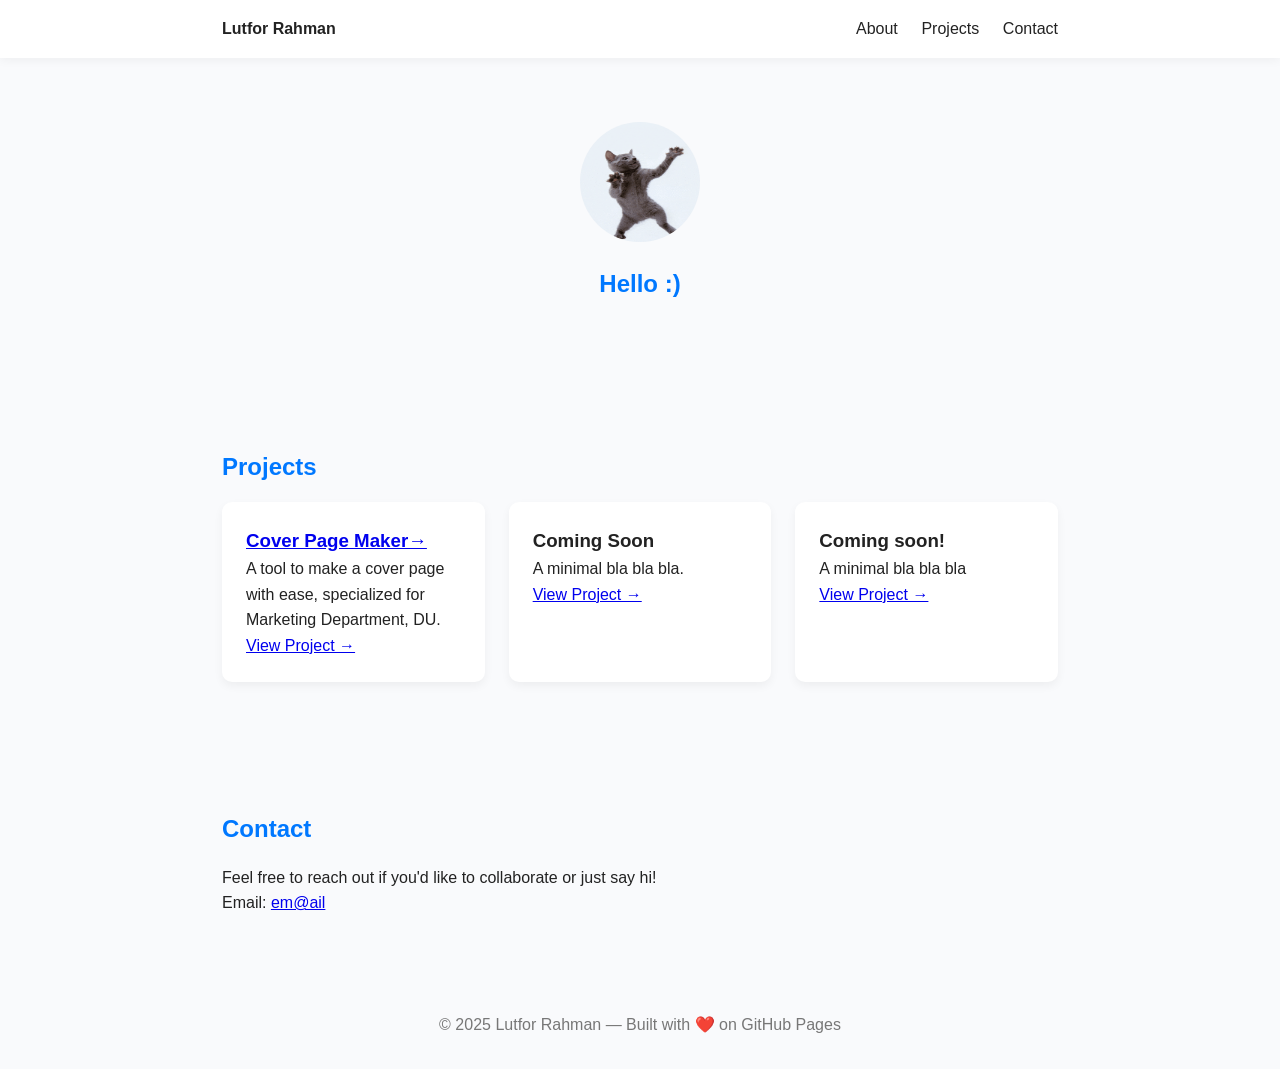
<file: index.html>
<!DOCTYPE html>
<html lang="en">
<head>
  <meta charset="UTF-8" />
  <meta name="viewport" content="width=device-width, initial-scale=1.0" />
  <title>Lutfor Rahman — Portfolio</title>
  <style>
    :root {
      --accent: #0078ff;
      --bg: #f9fafc;
      --text: #222;
      --card: #fff;
    }

    * { box-sizing: border-box; margin: 0; padding: 0; }
    body {
      font-family: "Segoe UI", Roboto, Helvetica, Arial, sans-serif;
      background: var(--bg);
      color: var(--text);
      line-height: 1.6;
    }

    header {
      background: var(--card);
      box-shadow: 0 2px 10px rgba(0,0,0,0.05);
      position: sticky;
      top: 0;
      z-index: 10;
    }
    nav {
      max-width: 900px;
      margin: auto;
      display: flex;
      justify-content: space-between;
      align-items: center;
      padding: 1rem 2rem;
    }
    nav a {
      color: var(--text);
      text-decoration: none;
      margin-left: 1.2rem;
      font-weight: 500;
    }
    nav a:hover { color: var(--accent); }

    section {
      max-width: 900px;
      margin: auto;
      padding: 4rem 2rem;
    }

    h1, h2 {
      color: var(--accent);
      margin-bottom: 1rem;
    }

    .intro {
      text-align: center;
      padding-top: 4rem;
    }
    .intro img {
      width: 120px;
      height: 120px;
      border-radius: 50%;
      margin-bottom: 1rem;
    }

    .projects {
      display: grid;
      grid-template-columns: repeat(auto-fit, minmax(250px, 1fr));
      gap: 1.5rem;
    }

    .card {
      background: var(--card);
      padding: 1.5rem;
      border-radius: 10px;
      box-shadow: 0 4px 10px rgba(0,0,0,0.05);
      transition: transform 0.2s ease, box-shadow 0.2s ease;
    }
    .card:hover {
      transform: translateY(-4px);
      box-shadow: 0 6px 14px rgba(0,0,0,0.08);
    }
    footer {
      text-align: center;
      padding: 2rem;
      color: #777;
    }

    html {
      scroll-behavior: smooth;
    }
  </style>
</head>
<body>

  <header>
    <nav>
      <div><strong>Lutfor Rahman</strong></div>
      <div>
        <a href="#about">About</a>
        <a href="#projects">Projects</a>
        <a href="#contact">Contact</a>
      </div>
    </nav>
  </header>

  <section class="intro" id="about">
    <img src="img/cat.gif" alt="Your Photo" />
    <h1>Hello :) </h1>
   
  </section>

  <section id="projects">
    <h2>Projects</h2>
    <div class="projects">
      <div class="card" >
        <h3><a href="cover-page/index.html" target="_blank">Cover Page Maker→</a></h3>
        <p>A tool to make a cover page with ease, specialized for Marketing Department, DU.</p>
        <a href="cover-page/index.html" target="_blank">View Project →</a>
      </div>
      <div class="card">
        <h3>Coming Soon</h3>
        <p>A minimal bla bla bla.</p>
        <a href="#" target="_blank">View Project →</a>
      </div>
      <div class="card">
        <h3>Coming soon!</h3>
        <p>A minimal bla bla bla</p>
        <a href="#" target="_blank">View Project →</a>
      </div>
    </div>
  </section>

  <section id="contact">
    <h2>Contact</h2>
    <p>Feel free to reach out if you'd like to collaborate or just say hi!</p>
    <p>Email: <a href="mailto:lutfor183.du@gmail.com">em@ail</a></p>
  </section>

  <footer>
    © 2025 Lutfor Rahman — Built with ❤️ on GitHub Pages
  </footer>

</body>
</html>
</file>
